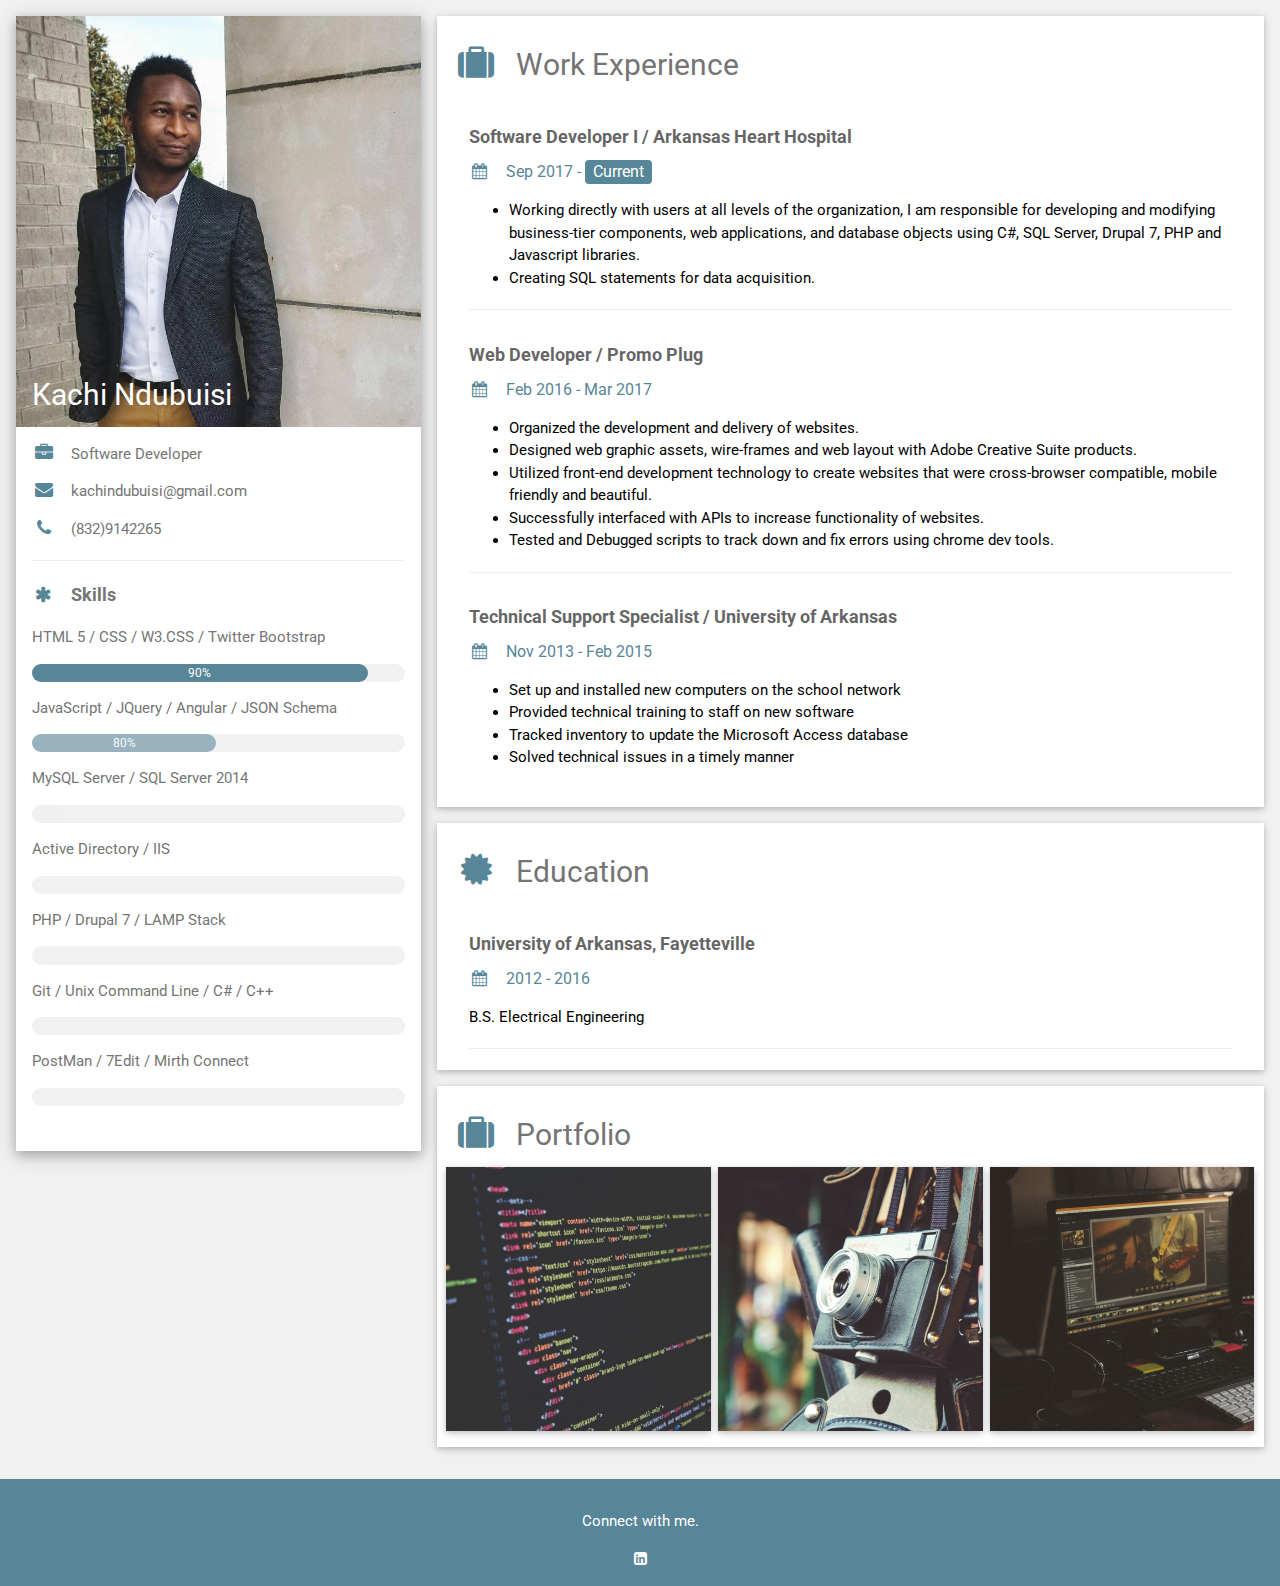
<file: index.htm>
<!DOCTYPE html>
<html>
    <head> 
        <title>Kachi Ndubuisi</title>
        <meta charset="UTF-8">
        <meta name="viewport" content="width=device-width, initial-scale=1">
        <link rel="stylesheet" href="https://www.w3schools.com/w3css/4/w3.css">
        <link rel="stylesheet" href="resumeStyles.css">
        <link rel='stylesheet' href='https://fonts.googleapis.com/css?family=Roboto'>
        <link rel="stylesheet" href="https://cdnjs.cloudflare.com/ajax/libs/font-awesome/4.7.0/css/font-awesome.min.css">
        <style>
            html,body,h1,h2,h3,h4,h5,h6 {font-family: "Roboto", sans-serif}
            .w3-theme-d1 {color:#578698 !important; background-color: white !important;}
        </style>
    </head>
    <body class="w3-light-grey">
        <div id="content"> 
            <!-- Page Container -->
            <div class="w3-content w3-margin-top" style="max-width:1400px;">

                <!-- The Grid -->
                <div class="w3-row-padding">

                    <!-- Left Column -->
                    <div class="w3-third">

                        <div class="w3-white w3-text-grey w3-card-4">
                            <a href="index.htm"> 
                            <div class="w3-display-container">
                                <img src="img/profile_img.jpg" style="width:100%" alt="Avatar">
                                <div class="w3-display-bottomleft w3-container w3-text-white">
                                    <h2>Kachi Ndubuisi</h2>
                                </div>
                            </div>
                            </a>
                            <div class="w3-container">
                                <p><i class="fa fa-briefcase fa-fw w3-margin-right w3-large w3-theme-d1"></i>Software Developer</p>
                                <p><i class="fa fa-envelope fa-fw w3-margin-right w3-large w3-theme-d1"></i>kachindubuisi@gmail.com</p>
                                <p><i class="fa fa-phone fa-fw w3-margin-right w3-large w3-theme-d1"></i>(832)9142265</p>
                                <hr>

                                <p class="w3-large"><b><i class="fa fa-asterisk fa-fw w3-margin-right w3-theme-d1"></i>Skills</b></p>
                                <p>HTML 5 / CSS / W3.CSS / Twitter Bootstrap</p>
                                <div class="w3-light-grey w3-round-xlarge w3-small">
                                    <div class="w3-container w3-center w3-round-xlarge inn" style="width:0%; background-color: #578698; color: white; opacity: 0">90%</div>
                                </div>
                                <p>JavaScript / JQuery / Angular / JSON Schema</p>
                                <div class="w3-light-grey w3-round-xlarge w3-small">
                                    <div class="w3-container w3-center w3-round-xlarge inn" style="width:0%; background-color: #578698; color: white; opacity: 0">80%</div>
                                </div>
                                <p>MySQL Server / SQL Server 2014</p>
                                <div class="w3-light-grey w3-round-xlarge w3-small">
                                    <div class="w3-container w3-center w3-round-xlarge inn" style="width:0%; background-color: #578698; color: white; opacity: 0">75%</div>
                                </div>
                                <p>Active Directory / IIS </p>
                                <div class="w3-light-grey w3-round-xlarge w3-small">
                                    <div class="w3-container w3-center w3-round-xlarge inn" style="width:0%; background-color: #578698; color: white; opacity: 0">70%</div>
                                </div>
                                <p>PHP / Drupal 7 / LAMP Stack </p>
                                <div class="w3-light-grey w3-round-xlarge w3-small">
                                    <div class="w3-container w3-center w3-round-xlarge inn" style="width:0%; background-color: #578698; color: white; opacity: 0">75%</div>
                                </div>
                                <p>Git / Unix Command Line / C# / C++ </p>
                                <div class="w3-light-grey w3-round-xlarge w3-small">
                                    <div class="w3-container w3-center w3-round-xlarge inn" style="width:0%; background-color: #578698; color: white;opacity: 0">50%</div>
                                </div>
                                <p>PostMan / 7Edit / Mirth Connect</p>
                                <div class="w3-light-grey w3-round-xlarge w3-small">
                                    <div class="w3-container w3-center w3-round-xlarge inn" style="width:0%; background-color: #578698; color: white; opacity: 0">60%</div>
                                </div>
                                <br>

                                <br>
                            </div>
                        </div><br>

                        <!-- End Left Column -->
                    </div>

                    <!-- Right Column -->
                    <div class="w3-twothird">

                        <div class="w3-container w3-card w3-white w3-margin-bottom">
                            <h2 class="w3-text-grey w3-padding-16"><i class="fa fa-suitcase fa-fw w3-margin-right w3-xxlarge w3-theme-d1"></i>Work Experience</h2>
                            <div class="w3-container">
                                <h5 class="w3-opacity"><b>Software Developer I / Arkansas Heart Hospital</b></h5>
                                <h6 class="w3-theme-d1"><i class="fa fa-calendar fa-fw w3-margin-right"></i>Sep 2017 - <span class="w3-tag w3-round" style="background-color:#578698; color: white">Current</span></h6>


                                <ul>
                                    <li>Working directly with users at all levels of the organization, I am responsible for developing and modifying business-tier components, web applications, and database objects using C#, SQL Server, Drupal 7, PHP and Javascript libraries.</li>
                                    <li>Creating SQL statements for data acquisition.</li>
                                </ul> 


                                <hr>
                            </div>
                            <div class="w3-container">
                                <h5 class="w3-opacity"><b>Web Developer / Promo Plug</b></h5>
                                <h6 class="w3-theme-d1"><i class="fa fa-calendar fa-fw w3-margin-right"></i>Feb 2016 - Mar 2017</h6>

                                <ul>
                                    <li>Organized the development and delivery of websites.</li>
                                    <li>Designed web graphic assets, wire-frames and web layout with Adobe Creative Suite products.</li>
                                    <li>Utilized front-end development technology to create websites that were cross-browser compatible, mobile friendly and beautiful.</li>
                                    <li>Successfully interfaced with APIs to increase functionality of websites.</li>
                                    <li>Tested and Debugged scripts to track down and fix errors using chrome dev tools. </li>
                                </ul> 
                                <hr>
                            </div>
                            <div class="w3-container">
                                <h5 class="w3-opacity"><b>Technical Support Specialist / University of Arkansas</b></h5>
                                <h6 class="w3-theme-d1"><i class="fa fa-calendar fa-fw w3-margin-right"></i>Nov 2013 - Feb 2015</h6>
                                <ul>
                                    <li>Set up and installed new computers on the school network</li>
                                    <li>Provided technical training to staff on new software</li>
                                    <li>Tracked inventory to update the Microsoft Access database</li>
                                    <li>Solved technical issues in a timely manner</li>
                                </ul><br>
                            </div>
                        </div>

                        <div class="w3-container w3-card w3-white w3-margin-bottom">
                            <h2 class="w3-text-grey w3-padding-16"><i class="fa fa-certificate fa-fw w3-margin-right w3-xxlarge w3-theme-d1"></i>Education</h2>
                            <div class="w3-container">
                                <h5 class="w3-opacity"><b>University of Arkansas, Fayetteville</b></h5>
                                <h6 class="w3-theme-d1"><i class="fa fa-calendar fa-fw w3-margin-right"></i>2012 - 2016</h6>
                                <p>B.S. Electrical Engineering</p>
                                <hr>
                            </div>
                        </div>

                        <div class="w3-container w3-card w3-white w3-margin-bottom w3-padding-16"> 
                            <h2 class="w3-text-grey"><i class="fa fa-suitcase fa-fw w3-margin-right w3-xxlarge w3-theme-d1"></i>Portfolio</h2>
                            
                            <div id="portfolio-info" >

                                <div class="left photo-cont w3-third w3-card-2" style="margin-right:7px; margin-left: -7px;">
                                    <a href="web-dev.htm"> 
                                        <img src="img/web.jpg" alt=""  width="480px" height="480px" /> 
                                        <div class="overlay">
                                            <div class="text">
                                                <h5>WEB DEVELOPMENT</h5>
                                            </div>
                                        </div>
                                    </a>
                                </div>
                                <div class="left photo-cont w3-third w3-card-2" style="margin-right:7px;">
                                    <a href="brand-dev.htm"> 
                                        <img src="img/brand.jpg" alt=""  width="480px" height="480px" />
                                        <div class="overlay">
                                            <div class="text">
                                                <h5>BRANDING</h5>
                                            </div>
                                        </div>
                                    </a>
                                </div>
                                <div class="left photo-cont w3-third w3-card-2" style="margin-right:-12px ; !important">
                                    <a href="sound-dev.htm">
                                        <img src="img/sound.jpg" alt="" width="480px" height="480px" />           
                                        <div class="overlay">
                                            <div class="text">
                                                <h5>SOUND ENGINEERING</h5>
                                            </div>
                                        </div>
                                    </a>
                                </div>

                            </div>
                        </div>


                        <!-- End Right Column -->
                    </div>

                    <!-- End Grid -->
                </div>

                <!-- End Page Container -->
            </div>

            <footer class="w3-container w3-center w3-margin-top w3-padding-16" style="background-color: #578698; color: white">
                <p>Connect with me.</p>
                <a href="https://www.linkedin.com/in/kachi-ndubuisi/"> 
                <i class="fa fa-linkedin-square w3-hover-opacity"></i>
                    </a>
            </footer>
        </div>
      
        <script src="Scripts/jquery-3.2.0.js"></script>
        <script src="Scripts/jquery-3.2.0.js"></script>
   
        <script src="Scripts/script.js"></script>

    </body>
</html>
</file>
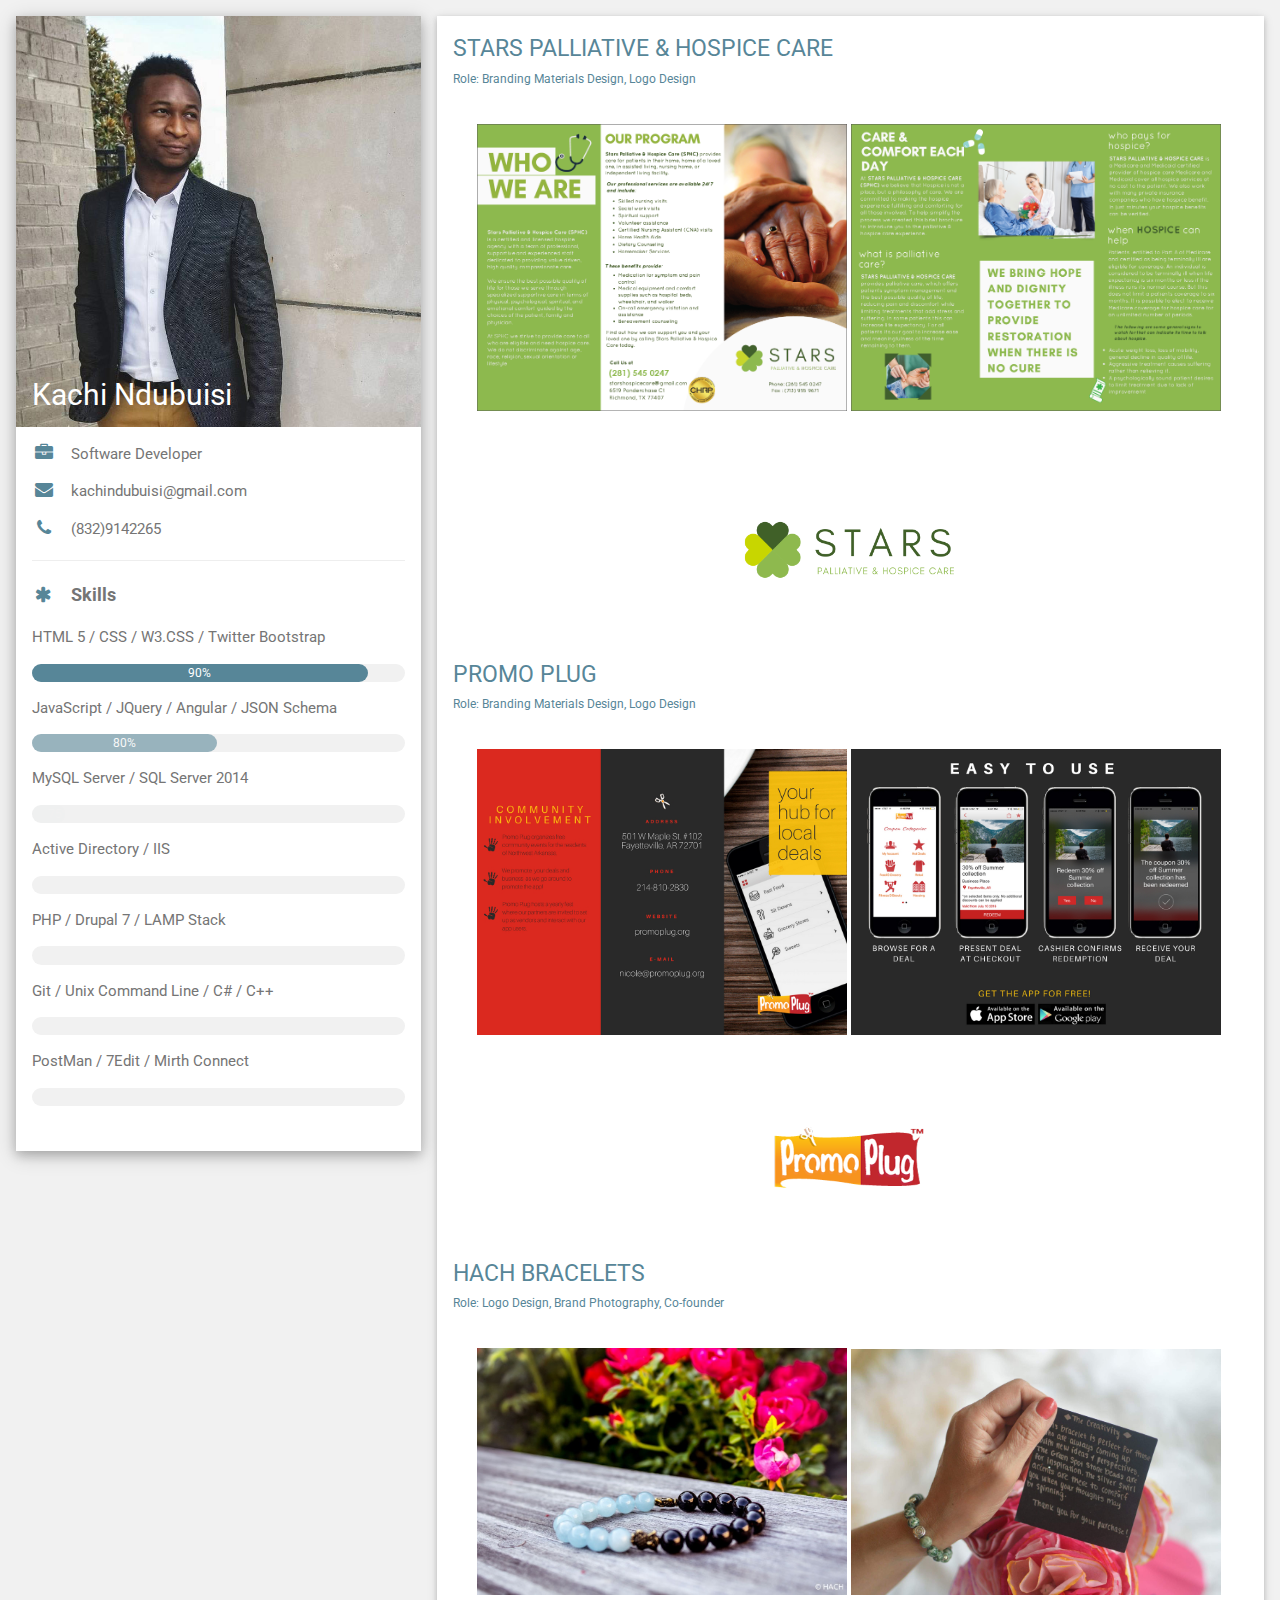
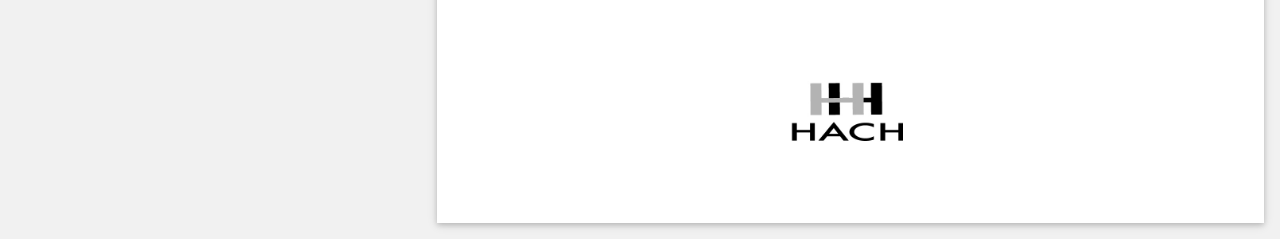
<file: brand-dev.htm>
<!DOCTYPE html>
<html>
    <head> 
        <title>Kachi Ndubuisi</title>
        <meta charset="UTF-8">
        <meta name="viewport" content="width=device-width, initial-scale=1">
        <link rel="stylesheet" href="https://www.w3schools.com/w3css/4/w3.css">
        <link rel="stylesheet" href="resumeStyles.css">
        <link rel='stylesheet' href='https://fonts.googleapis.com/css?family=Roboto'>
        <link rel="stylesheet" href="https://cdnjs.cloudflare.com/ajax/libs/font-awesome/4.7.0/css/font-awesome.min.css">
        <style>
            html,body,h1,h2,h3,h4,h5,h6 {font-family: "Roboto", sans-serif}
            .w3-theme-d1 {color:#578698 !important; background-color: white !important;}
        </style>
    </head>
    <body class="w3-light-grey">
        <div id="content"> 
            <!-- Page Container -->
            <div class="w3-content w3-margin-top" style="max-width:1400px;">

                <!-- The Grid -->
                <div class="w3-row-padding">

                    <!-- Left Column -->
                    <div class="w3-third">

                        <div class="w3-white w3-text-grey w3-card-4">
                            <a href="index.htm"> 
                                <div class="w3-display-container">
                                    <img src="img/profile_img.jpg" style="width:100%" alt="Avatar">
                                    <div class="w3-display-bottomleft w3-container w3-text-white">
                                        <h2>Kachi Ndubuisi</h2>
                                    </div>
                                </div>
                            </a>
                            <div class="w3-container w3-hide-small">
                                <p><i class="fa fa-briefcase fa-fw w3-margin-right w3-large w3-theme-d1"></i>Software Developer</p>
                                <p><i class="fa fa-envelope fa-fw w3-margin-right w3-large w3-theme-d1"></i>kachindubuisi@gmail.com</p>
                                <p><i class="fa fa-phone fa-fw w3-margin-right w3-large w3-theme-d1"></i>(832)9142265</p>
                                <hr>

                                <p class="w3-large"><b><i class="fa fa-asterisk fa-fw w3-margin-right w3-theme-d1"></i>Skills</b></p>
                                <p>HTML 5 / CSS / W3.CSS / Twitter Bootstrap</p>
                                <div class="w3-light-grey w3-round-xlarge w3-small">
                                    <div class="w3-container w3-center w3-round-xlarge inn" style="width:0%; background-color: #578698; color: white; opacity: 0">90%</div>
                                </div>
                                <p>JavaScript / JQuery / Angular / JSON Schema</p>
                                <div class="w3-light-grey w3-round-xlarge w3-small">
                                    <div class="w3-container w3-center w3-round-xlarge inn" style="width:0%; background-color: #578698; color: white; opacity: 0">80%</div>
                                </div>
                                <p>MySQL Server / SQL Server 2014</p>
                                <div class="w3-light-grey w3-round-xlarge w3-small">
                                    <div class="w3-container w3-center w3-round-xlarge inn" style="width:0%; background-color: #578698; color: white; opacity: 0">75%</div>
                                </div>
                                <p>Active Directory / IIS </p>
                                <div class="w3-light-grey w3-round-xlarge w3-small">
                                    <div class="w3-container w3-center w3-round-xlarge inn" style="width:0%; background-color: #578698; color: white; opacity: 0">70%</div>
                                </div>
                                <p>PHP / Drupal 7 / LAMP Stack </p>
                                <div class="w3-light-grey w3-round-xlarge w3-small">
                                    <div class="w3-container w3-center w3-round-xlarge inn" style="width:0%; background-color: #578698; color: white; opacity: 0">75%</div>
                                </div>
                                <p>Git / Unix Command Line / C# / C++ </p>
                                <div class="w3-light-grey w3-round-xlarge w3-small">
                                    <div class="w3-container w3-center w3-round-xlarge inn" style="width:0%; background-color: #578698; color: white;opacity: 0">50%</div>
                                </div>
                                <p>PostMan / 7Edit / Mirth Connect</p>
                                <div class="w3-light-grey w3-round-xlarge w3-small">
                                    <div class="w3-container w3-center w3-round-xlarge inn" style="width:0%; background-color: #578698; color: white; opacity: 0">60%</div>
                                </div>
                                <br>

                                <br>
                            </div>
                        </div><br>

                        <!-- End Left Column -->
                    </div>

                    <div class="w3-twothird">
                        <div id="projects-info">
                            <div class="details w3-container w3-card w3-white w3-margin-bottom w3-text-grey w3-padding-16">
                                <h4 style="font-size:1.5em;">STARS PALLIATIVE &amp; HOSPICE CARE</h4>
                                <h5 style="font-size:.8em;">Role: Branding Materials Design, Logo Design</h5>

                                <div style="width:100%;padding-left:3%;" class="modal center w3-padding-32"> 
                                    <img src="img/stars-brochure1.png" alt="" style="max-width:48%;" onclick="Click(this)">
                                    <img src="img/stars-brochure2.png" alt="" style="max-width:48%;" onclick="Click(this)">
                                </div>
                                <div style="width:27%;" class="center"> 
                                    <img src="img/Stars_logo.png" alt="" style="max-width:100%;" />
                                </div>

                                <h4 style="font-size:1.5em;">PROMO PLUG</h4>
                                <h5 style="font-size:.8em;">Role: Branding Materials Design, Logo Design</h5>

                                <div style="width:100%;padding-left:3%;" class="modal center w3-padding-32"> 
                                        <img src="img/promoplug5.jpg" alt="" style="max-width:48%;" onclick="Click(this)">
                                        <img src="img/promoplug6.jpg" alt="" style="max-width:48%;" onclick="Click(this)">
                                </div>
                                <div style="width:50%;" class="center"> 
                                    <img src="img/promoplug2.png" alt="" style="max-width:100%;" />
                                </div>

                                <h4 style="font-size:1.5em;">HACH BRACELETS</h4>
                                <h5 style="font-size:.8em;">Role: Logo Design, Brand Photography, Co-founder</h5>

                                <div style="width:100%;padding-left:3%;" class="modal center w3-padding-32"> 
                                        <img src="img/hach1.jpg" alt="" style="max-width:48%;" onclick="Click(this)">
                                        <img src="img/hach7.JPG" alt="" style="max-width:48%;" onclick="Click(this)">
                                </div>
                                <div style="width:30%;margin-bottom:1%;" class="center"> 
                                    <img src="img/hachTransLogo.jpg" alt="" style="max-width:100%;" />
                                </div>

                                <div id="modal01" class="w3-modal w3-black" onclick="this.style.display='none'">
                                    <span class="w3-button w3-large w3-black w3-display-topright" title="Close Modal Image"><i class="fa fa-remove"></i></span>
                                    <div class="w3-modal-content w3-animate-zoom w3-center w3-transparent w3-padding-64">
                                        <img id="img01" class="w3-image">
                                        <p id="caption" class="w3-opacity w3-large"></p>
                                    </div>
                                </div>
                            </div>
                        </div>
                    </div>
                </div>
            </div>

            <script src="Scripts/jquery-3.2.0.js"></script>
            <script src="Scripts/script.js"></script>

            <script> 
                function Click(element) {
                    document.getElementById("img01").src = element.src;
                    document.getElementById("modal01").style.display = "block";
                    var captionText = document.getElementById("caption");
                    captionText.innerHTML = element.alt;
                } 
            </script>

            </body>
        </html>
</file>
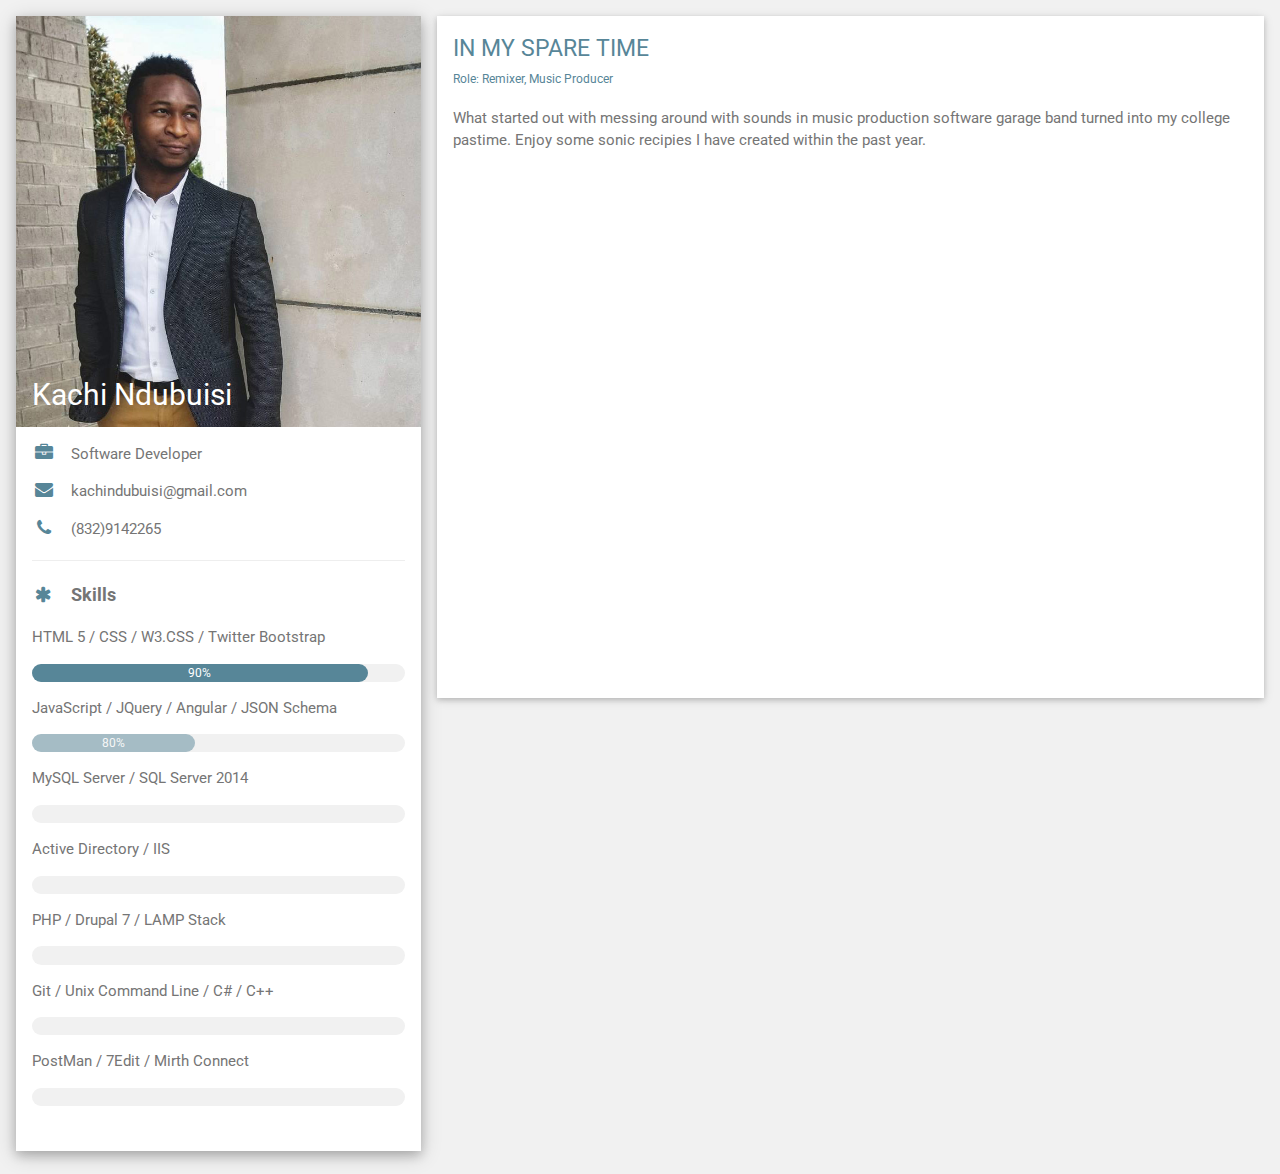
<file: sound-dev.htm>
<!DOCTYPE html>
<html>
    <head> 
        <title>Kachi Ndubuisi</title>
        <meta charset="UTF-8">
        <meta name="viewport" content="width=device-width, initial-scale=1">
        <link rel="stylesheet" href="https://www.w3schools.com/w3css/4/w3.css">
        <link rel="stylesheet" href="resumeStyles.css">
        <link rel='stylesheet' href='https://fonts.googleapis.com/css?family=Roboto'>
        <link rel="stylesheet" href="https://cdnjs.cloudflare.com/ajax/libs/font-awesome/4.7.0/css/font-awesome.min.css">
        <style>
            html,body,h1,h2,h3,h4,h5,h6 {font-family: "Roboto", sans-serif}
            .w3-theme-d1 {color:#578698 !important; background-color: white !important;}
        </style>
    </head>
    <body class="w3-light-grey">
        <div id="content"> 
            <!-- Page Container -->
            <div class="w3-content w3-margin-top" style="max-width:1400px;">

                <!-- The Grid -->
                <div class="w3-row-padding">

                    <!-- Left Column -->
                    <div class="w3-third">

                        <div class="w3-white w3-text-grey w3-card-4">
                            <a href="index.htm"> 
                            <div class="w3-display-container">
                                <img src="img/profile_img.jpg" style="width:100%" alt="Avatar">
                                <div class="w3-display-bottomleft w3-container w3-text-white">
                                    <h2>Kachi Ndubuisi</h2>
                                </div>
                            </div>
                            </a>
                            <div class="w3-container w3-hide-small">
                                <p><i class="fa fa-briefcase fa-fw w3-margin-right w3-large w3-theme-d1"></i>Software Developer</p>
                                <p><i class="fa fa-envelope fa-fw w3-margin-right w3-large w3-theme-d1"></i>kachindubuisi@gmail.com</p>
                                <p><i class="fa fa-phone fa-fw w3-margin-right w3-large w3-theme-d1"></i>(832)9142265</p>
                                <hr>

                                <p class="w3-large"><b><i class="fa fa-asterisk fa-fw w3-margin-right w3-theme-d1"></i>Skills</b></p>
                                <p>HTML 5 / CSS / W3.CSS / Twitter Bootstrap</p>
                                <div class="w3-light-grey w3-round-xlarge w3-small">
                                    <div class="w3-container w3-center w3-round-xlarge inn" style="width:0%; background-color: #578698; color: white; opacity: 0">90%</div>
                                </div>
                                <p>JavaScript / JQuery / Angular / JSON Schema</p>
                                <div class="w3-light-grey w3-round-xlarge w3-small">
                                    <div class="w3-container w3-center w3-round-xlarge inn" style="width:0%; background-color: #578698; color: white; opacity: 0">80%</div>
                                </div>
                                <p>MySQL Server / SQL Server 2014</p>
                                <div class="w3-light-grey w3-round-xlarge w3-small">
                                    <div class="w3-container w3-center w3-round-xlarge inn" style="width:0%; background-color: #578698; color: white; opacity: 0">75%</div>
                                </div>
                                <p>Active Directory / IIS </p>
                                <div class="w3-light-grey w3-round-xlarge w3-small">
                                    <div class="w3-container w3-center w3-round-xlarge inn" style="width:0%; background-color: #578698; color: white; opacity: 0">70%</div>
                                </div>
                                <p>PHP / Drupal 7 / LAMP Stack </p>
                                <div class="w3-light-grey w3-round-xlarge w3-small">
                                    <div class="w3-container w3-center w3-round-xlarge inn" style="width:0%; background-color: #578698; color: white; opacity: 0">75%</div>
                                </div>
                                <p>Git / Unix Command Line / C# / C++ </p>
                                <div class="w3-light-grey w3-round-xlarge w3-small">
                                    <div class="w3-container w3-center w3-round-xlarge inn" style="width:0%; background-color: #578698; color: white;opacity: 0">50%</div>
                                </div>
                                <p>PostMan / 7Edit / Mirth Connect</p>
                                <div class="w3-light-grey w3-round-xlarge w3-small">
                                    <div class="w3-container w3-center w3-round-xlarge inn" style="width:0%; background-color: #578698; color: white; opacity: 0">60%</div>
                                </div>
                                <br>

                                <br>
                            </div>
                        </div><br>

                        <!-- End Left Column -->
                    </div>

                    <div class="w3-twothird">

                        <div id="projects-info"> 
                            <div class="details">
                                <div class="details w3-container w3-card w3-white w3-margin-bottom w3-text-grey w3-padding-16">
                                    <h4 style="font-size:1.5em;">IN MY SPARE TIME</h4>
                                    <h5 style="font-size:.8em;">Role: Remixer, Music Producer</h5>
                                    <p style="padding-top:15px;padding-bottom:15px;">What started out with messing around with sounds in music production software garage band turned into my college pastime. Enjoy some sonic recipies I have created within the past year.</p>
                                    <div id="projects-pic" class="">
                                        <iframe width="100%" height="250" scrolling="no" frameborder="no" src="https://w.soundcloud.com/player/?url=https%3A//api.soundcloud.com/tracks/325120872&amp;auto_play=false&amp;hide_related=true&amp;show_comments=false&amp;show_user=false&amp;show_reposts=false&amp;visual=true"></iframe> 


                                        <iframe style="padding-left:3%;" width="48%" height="250" scrolling="no" frameborder="no" src="https://w.soundcloud.com/player/?url=https%3A//api.soundcloud.com/tracks/325121672&amp;auto_play=false&amp;hide_related=true&amp;show_comments=false&amp;show_user=false&amp;show_reposts=false&amp;visual=true"></iframe>

                                        <iframe width="48%" height="250" scrolling="no" frameborder="no" src="https://w.soundcloud.com/player/?url=https%3A//api.soundcloud.com/tracks/325122747&amp;auto_play=false&amp;hide_related=true&amp;show_comments=false&amp;show_user=false&amp;show_reposts=false&amp;visual=true"></iframe>

                                    </div>
                                </div>
                            </div>
                        </div>
                    </div>
                </div>
            </div>
        </div>
        
        <script src="Scripts/jquery-3.2.0.js"></script>
        <script src="Scripts/script.js"></script>

    </body>
</html>
</file>
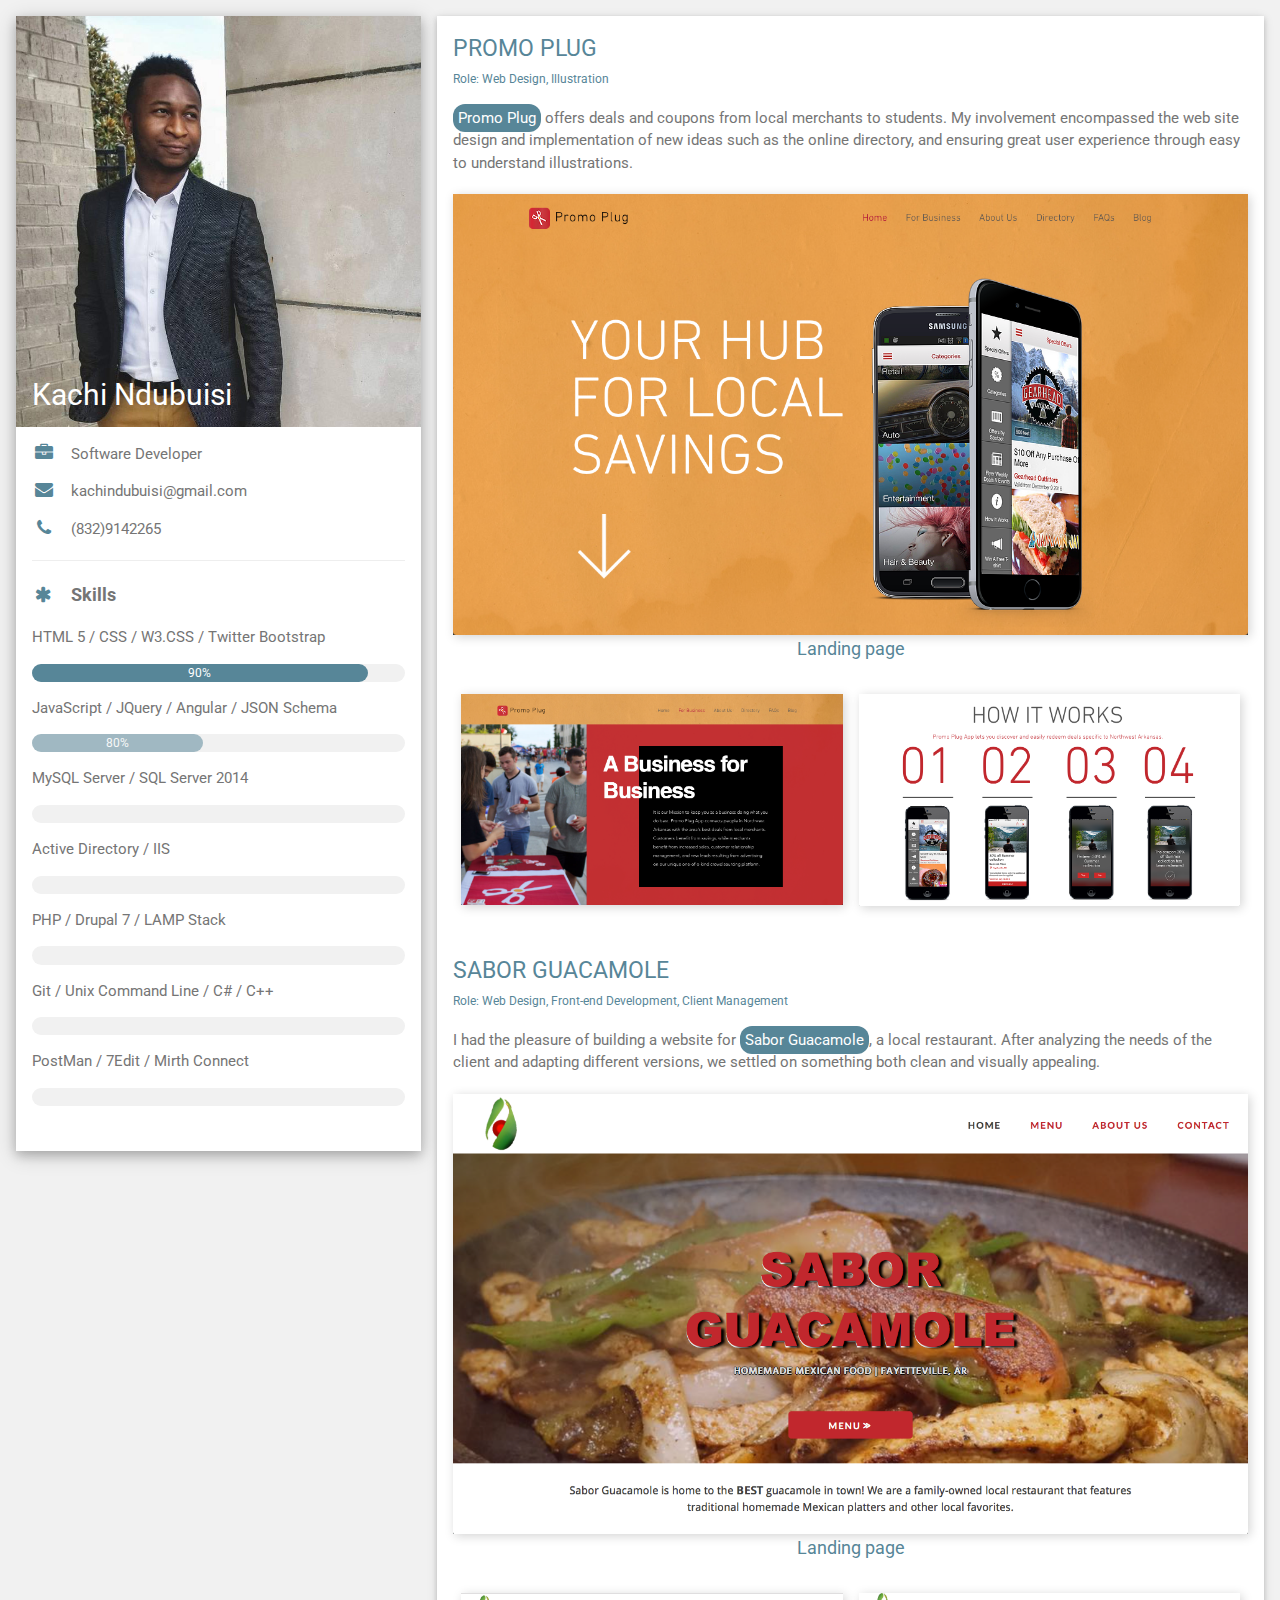
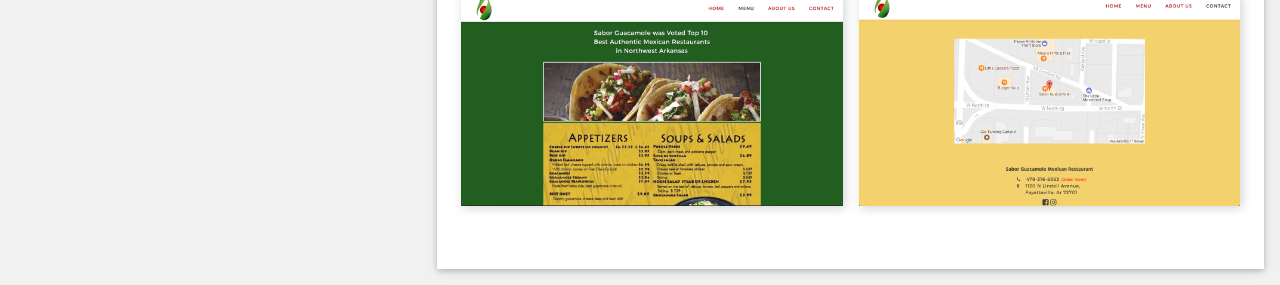
<file: web-dev.htm>
<!DOCTYPE html>
<html>
    <head> 
        <title>Kachi Ndubuisi</title>
        <meta charset="UTF-8">
        <meta name="viewport" content="width=device-width, initial-scale=1">
        <link rel="stylesheet" href="https://www.w3schools.com/w3css/4/w3.css">
        <link rel="stylesheet" href="resumeStyles.css">
        <link rel='stylesheet' href='https://fonts.googleapis.com/css?family=Roboto'>
        <link rel="stylesheet" href="https://cdnjs.cloudflare.com/ajax/libs/font-awesome/4.7.0/css/font-awesome.min.css">
        <style>
            html,body,h1,h2,h3,h4,h5,h6 {font-family: "Roboto", sans-serif}
            .w3-theme-d1 {color:#578698 !important; background-color: white !important;}
        </style>
    </head>
    <body class="w3-light-grey">
        <div id="content"> 
            <!-- Page Container -->
            <div class="w3-content w3-margin-top" style="max-width:1400px;">

                <!-- The Grid -->
                <div class="w3-row-padding">

                    <!-- Left Column -->
                    <div class="w3-third">

                        <div class="w3-white w3-text-grey w3-card-4">
                            <div class="w3-display-container">
                                <img src="img/profile_img.jpg" style="width:100%" alt="Avatar">
                                <div class="w3-display-bottomleft w3-container w3-text-white">
                                    <h2>Kachi Ndubuisi</h2>
                                </div>
                            </div>
                            <div class="w3-container w3-hide-small">
                                <p><i class="fa fa-briefcase fa-fw w3-margin-right w3-large w3-theme-d1"></i>Software Developer</p>
                                <p><i class="fa fa-envelope fa-fw w3-margin-right w3-large w3-theme-d1"></i>kachindubuisi@gmail.com</p>
                                <p><i class="fa fa-phone fa-fw w3-margin-right w3-large w3-theme-d1"></i>(832)9142265</p>
                                <hr>

                                <p class="w3-large"><b><i class="fa fa-asterisk fa-fw w3-margin-right w3-theme-d1"></i>Skills</b></p>
                                <p>HTML 5 / CSS / W3.CSS / Twitter Bootstrap</p>
                                <div class="w3-light-grey w3-round-xlarge w3-small">
                                    <div class="w3-container w3-center w3-round-xlarge inn" style="width:0%; background-color: #578698; color: white; opacity: 0">90%</div>
                                </div>
                                <p>JavaScript / JQuery / Angular / JSON Schema</p>
                                <div class="w3-light-grey w3-round-xlarge w3-small">
                                    <div class="w3-container w3-center w3-round-xlarge inn" style="width:0%; background-color: #578698; color: white; opacity: 0">80%</div>
                                </div>
                                <p>MySQL Server / SQL Server 2014</p>
                                <div class="w3-light-grey w3-round-xlarge w3-small">
                                    <div class="w3-container w3-center w3-round-xlarge inn" style="width:0%; background-color: #578698; color: white; opacity: 0">75%</div>
                                </div>
                                <p>Active Directory / IIS </p>
                                <div class="w3-light-grey w3-round-xlarge w3-small">
                                    <div class="w3-container w3-center w3-round-xlarge inn" style="width:0%; background-color: #578698; color: white; opacity: 0">70%</div>
                                </div>
                                <p>PHP / Drupal 7 / LAMP Stack </p>
                                <div class="w3-light-grey w3-round-xlarge w3-small">
                                    <div class="w3-container w3-center w3-round-xlarge inn" style="width:0%; background-color: #578698; color: white; opacity: 0">75%</div>
                                </div>
                                <p>Git / Unix Command Line / C# / C++ </p>
                                <div class="w3-light-grey w3-round-xlarge w3-small">
                                    <div class="w3-container w3-center w3-round-xlarge inn" style="width:0%; background-color: #578698; color: white;opacity: 0">50%</div>
                                </div>
                                <p>PostMan / 7Edit / Mirth Connect</p>
                                <div class="w3-light-grey w3-round-xlarge w3-small">
                                    <div class="w3-container w3-center w3-round-xlarge inn" style="width:0%; background-color: #578698; color: white; opacity: 0">60%</div>
                                </div>
                                <br>

                                <br>
                            </div>
                        </div><br>

                        <!-- End Left Column -->
                    </div>

                    <div class="w3-twothird">
                        <div id="projects-info">
                            <div class="details w3-container w3-card w3-white w3-margin-bottom w3-text-grey w3-padding-16">
                                <h4 style="font-size:1.5em;">PROMO PLUG</h4>
                                <h5 style="font-size:.8em;">Role: Web Design, Illustration</h5>
                                <p style="padding-top:15px;"><a href="http://promoplug.org" target="_blank">Promo Plug</a> offers deals and coupons from local merchants to students. My involvement encompassed the web site design and implementation of new ideas such as the online directory, and ensuring great user experience through easy to understand illustrations.  </p>
                                <div class="projects-pic modal">
                                    <img src="img/promoPlug_landing.png" alt="" id="landing-page" onclick="Click(this)">
                                    <h5 style="text-align:center;margin-bottom:30px;">Landing page</h5>

                                    <div class="left">

                                        <img src="img/promoplug_page1.png" alt="" style="max-width:100%;height:auto;" onclick="Click(this)">
                                    </div>

                                    <div class="left">
                                        <img src="img/promoplug_page2.png" alt="" style="max-width:100%;height:auto;" onclick="Click(this)"> 
                                    </div>

                                </div>

                                <h4 style="font-size:1.5em;">SABOR GUACAMOLE</h4>
                                <h5 style="font-size:.8em;">Role: Web Design, Front-end Development, Client Management</h5>
                                <p style="padding-top:15px;">I had the pleasure of building a website for <a href="http://saborguac.com" target="_blank">Sabor Guacamole</a>, a local restaurant. After analyzing the needs of the client and adapting different versions, we settled on something both clean and visually appealing.</p>
                                <div class="projects-pic modal">
                                    <img src="img/sabor-landingPage.png" alt="" id="landing-page" onclick="Click(this)"/>
                                    <h5 style="text-align:center;margin-bottom:30px;">Landing page</h5>

                                    <div class="left">
                                            <img src="img/sabor-page1.png" alt="" style="max-width:100%;height:auto;" onclick="Click(this)"> 
                                    </div>
                                    <div class="left">
                                            <img src="img/sabor-page2.png" alt="" style="max-width:100%;height:auto;" onclick="Click(this)">
                                    </div>

                                </div>


                                <div id="modal01" class="w3-modal w3-black" onclick="this.style.display='none'">
                                    <span class="w3-button w3-large w3-black w3-display-topright" title="Close Modal Image"><i class="fa fa-remove"></i></span>
                                    <div class="w3-modal-content w3-animate-zoom w3-center w3-transparent w3-padding-64">
                                        <img id="img01" class="w3-image">
                                        <p id="caption" class="w3-opacity w3-large"></p>
                                    </div>
                                </div>


                            </div>
                        </div>
                    </div>
                </div>
            </div>

            <script src="Scripts/jquery-3.2.0.js"></script>
            <script src="Scripts/script.js"></script>

            <script> 
                function Click(element) {
                    document.getElementById("img01").src = element.src;
                    document.getElementById("modal01").style.display = "block";
                    var captionText = document.getElementById("caption");
                    captionText.innerHTML = element.alt;
                } 
            </script>

            </body>
        </html>
</file>
<file: resumeStyles.css>
.photo-cont {
    position: relative;
}

.photo-cont img {
    max-width: 100%;
    height: auto;
}


.overlay {
    position: absolute;
    bottom: 0;
    left: 0;
    right: 0;
    background-color: rgba(87,134,152,0.7);
    overflow: hidden;
    width: 100%;
    height: 0;
    transition: .5s ease;
}

.photo-cont:hover .overlay {
    height: 100%;
}

.text {
    white-space: nowrap; 
    color: white;
    font-size: 1em;
    position: absolute;
    overflow: hidden;
    top: 50%;
    left: 50%;
    transform: translate(-50%, -50%);
    -ms-transform: translate(-50%, -50%);
}

.projects-pic img {
    box-shadow: 2px 2px 10px lightgray;
}

.projects-pic div {
    width:48%;
    margin-right:1%;
    margin-left: 1%;
}

.projects-pic {
    margin-bottom: 290px;
}
#landing-page {
    max-width: 100%;
    height: auto;
    margin-top: 2%;

}
.left {
    float: left;
    width: 33.3%;
}
 .details h4, .details h5{
    color: #578698;
}

a[href *= "http"] {
    background-color:#578698; color: white;
    text-decoration: none;
    border-radius: 12px;
    padding: 5px;
}

.text h5 {
    color: white;
}


.details ul li, .details p, .details h4, #projects-info h5 {
    padding-top: 0px;
    padding-bottom: 2px;
    margin-top: 0px;
    margin-bottom: 2px;
}

.center {
    margin-left: auto;
    margin-right: auto;
}
</file>
